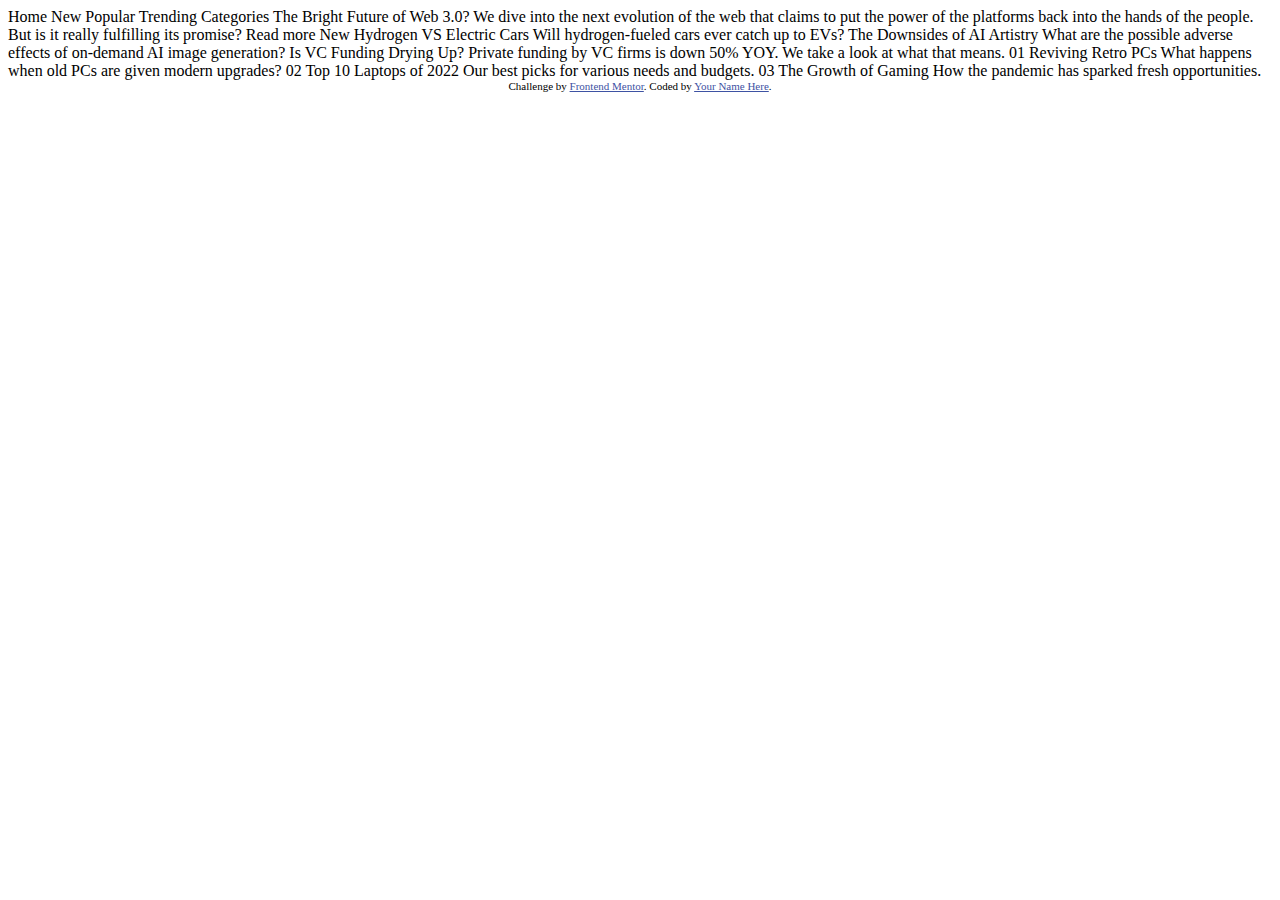
<file: news-homepage-main/index.html>
<!DOCTYPE html>
<html lang="en">
<head>
  <meta charset="UTF-8">
  <meta name="viewport" content="width=device-width, initial-scale=1.0"> <!-- displays site properly based on user's device -->

  <link rel="icon" type="image/png" sizes="32x32" href="./assets/images/favicon-32x32.png">
  
  <title>Frontend Mentor | News homepage</title>

  <!-- Feel free to remove these styles or customise in your own stylesheet 👍 -->
  <style>
    .attribution { font-size: 11px; text-align: center; }
    .attribution a { color: hsl(228, 45%, 44%); }
  </style>
</head>
<body>

  Home
  New
  Popular
  Trending
  Categories

  The Bright Future of Web 3.0?

  We dive into the next evolution of the web that claims to put the power of the platforms back into the hands of the people. 
  But is it really fulfilling its promise?

  Read more

  New 

  Hydrogen VS Electric Cars
  Will hydrogen-fueled cars ever catch up to EVs?

  The Downsides of AI Artistry
  What are the possible adverse effects of on-demand AI image generation?

  Is VC Funding Drying Up?
  Private funding by VC firms is down 50% YOY. We take a look at what that means.

  01
  Reviving Retro PCs
  What happens when old PCs are given modern upgrades?

  02
  Top 10 Laptops of 2022
  Our best picks for various needs and budgets.

  03
  The Growth of Gaming
  How the pandemic has sparked fresh opportunities.
  
  <div class="attribution">
    Challenge by <a href="https://www.frontendmentor.io?ref=challenge" target="_blank">Frontend Mentor</a>. 
    Coded by <a href="#">Your Name Here</a>.
  </div>
</body>
</html>
</file>
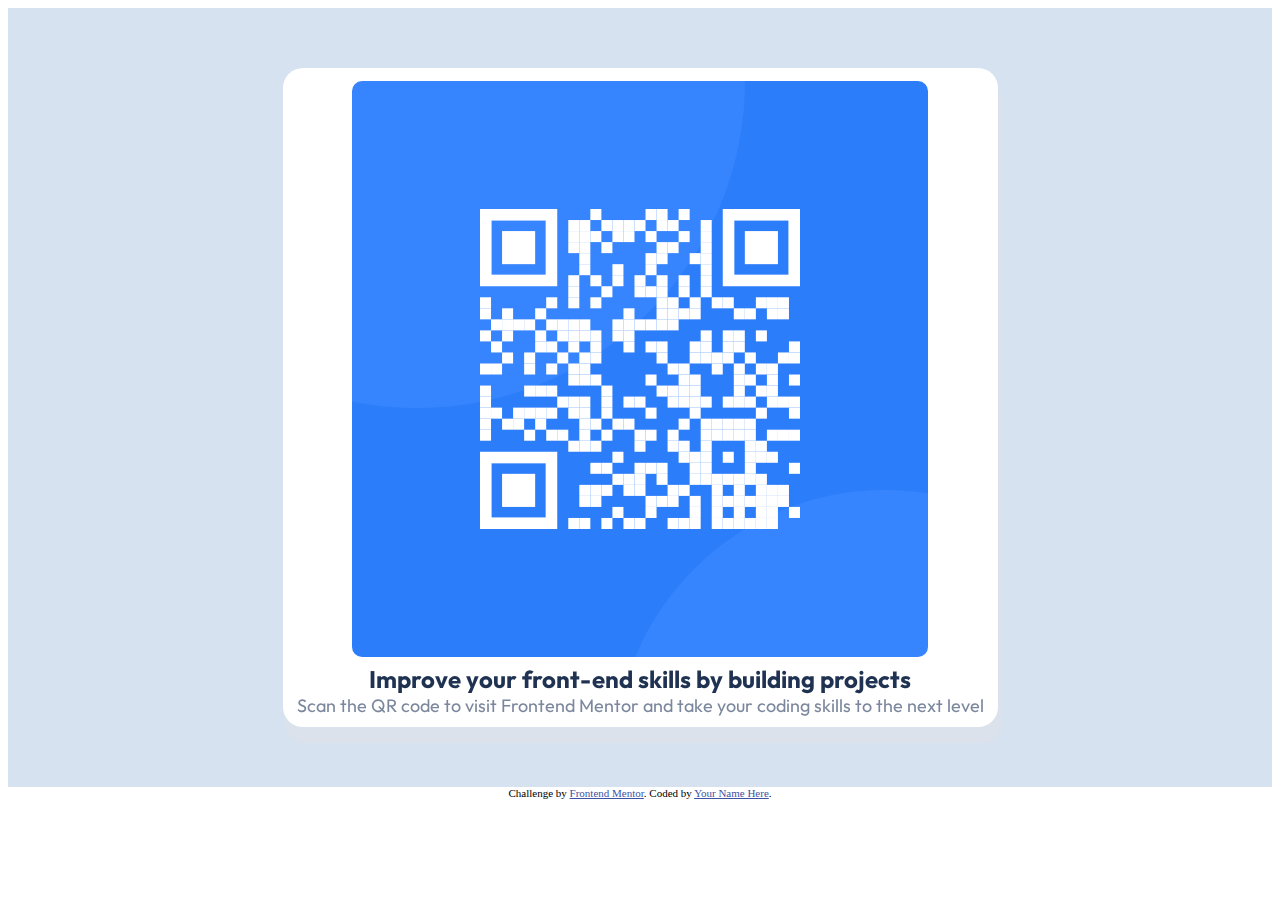
<file: qr-code-component-main/index.html>
<!DOCTYPE html>
<html lang="en">
<head>
  <meta charset="UTF-8">
  <meta name="viewport" content="width=device-width, initial-scale=1.0"> <!-- displays site properly based on user's device -->
  <link rel="preconnect" href="https://fonts.googleapis.com">
  <link rel="preconnect" href="https://fonts.gstatic.com" crossorigin>
  <link href="https://fonts.googleapis.com/css2?family=Outfit:wght@400;700&display=swap" rel="stylesheet">
  <link rel="icon" type="image/png" sizes="32x32" href="./images/favicon-32x32.png">
  <link href="https://cdn.jsdelivr.net/npm/bootstrap@5.3.0-alpha3/dist/css/bootstrap.min.css" rel="stylesheet" integrity="sha384-KK94CHFLLe+nY2dmCWGMq91rCGa5gtU4mk92HdvYe+M/SXH301p5ILy+dN9+nJOZ" crossorigin="anonymous">
  <title>Frontend Mentor | QR code component</title>

  <!-- Feel free to remove these styles or customise in your own stylesheet 👍 -->
  <style>

    .attribution { font-size: 11px; text-align: center; }
    .attribution a { color: hsl(228, 45%, 44%); }

    .bloc1{
      display: flex;
      justify-content: center;
      text-align: center;
      background-color: hsl(212, 45%, 89%);
    }
    .image{
      border-radius: 13px;
      padding: 3px;
    }
    .bloc2{
      padding-top: 10px;
      border-radius: 20px;
      padding-bottom: 10px;
      margin: 60px 0 60px 0;
      background-color: hsl(0, 0%, 100%);
      box-shadow: 3px 15px 0px 1px hsl(215, 30%, 89%);
    }
    .titre{
      font-family: 'Outfit', sans-serif;
      font-weight: 700;
      font-size: 24px;
      color: hsl(218, 44%, 22%);
      filter: blur(0.5px);
    }
    .texte{
      font-family: 'Outfit', sans-serif;
      font-weight: 400;
      font-size: 15px;
      color: hsl(220, 15%, 55%);
      padding: 0 14px 0 14px;
      filter: blur(0.5px);
    }
    @media (min-width: 576px){
      .texte{
        font-size: 17px;
      }
    }
    @media (min-width: 1200px){
      .texte{
        font-size: 18px;
      }
    }
  </style>
</head>
<body>
<div class="container mt-5">
  <div class="row bloc1">
    <div class="col-10 col-sm-8 col-md-6 col-lg-4 col-xl-4 col-xxl-3 bloc2">
      <div>
        <img src="images/image-qr-code.png" alt="qrcode" class="img-fluid image">
      </div>
      <div class="mt-4 mb-4 titre">
        Improve your front-end skills by building projects
      </div>
      <div class="mb-4 texte">
        Scan the QR code to visit Frontend Mentor and take your coding skills to the next level
      </div>
    </div>
  </div>
</div>

  
  <div class="attribution">
    Challenge by <a href="https://www.frontendmentor.io?ref=challenge" target="_blank">Frontend Mentor</a>. 
    Coded by <a href="#">Your Name Here</a>.
  </div>
<script src="https://cdn.jsdelivr.net/npm/@popperjs/core@2.11.7/dist/umd/popper.min.js" integrity="sha384-zYPOMqeu1DAVkHiLqWBUTcbYfZ8osu1Nd6Z89ify25QV9guujx43ITvfi12/QExE" crossorigin="anonymous"></script>
<script src="https://cdn.jsdelivr.net/npm/bootstrap@5.3.0-alpha3/dist/js/bootstrap.min.js" integrity="sha384-Y4oOpwW3duJdCWv5ly8SCFYWqFDsfob/3GkgExXKV4idmbt98QcxXYs9UoXAB7BZ" crossorigin="anonymous"></script>
</body>
</html>
</file>
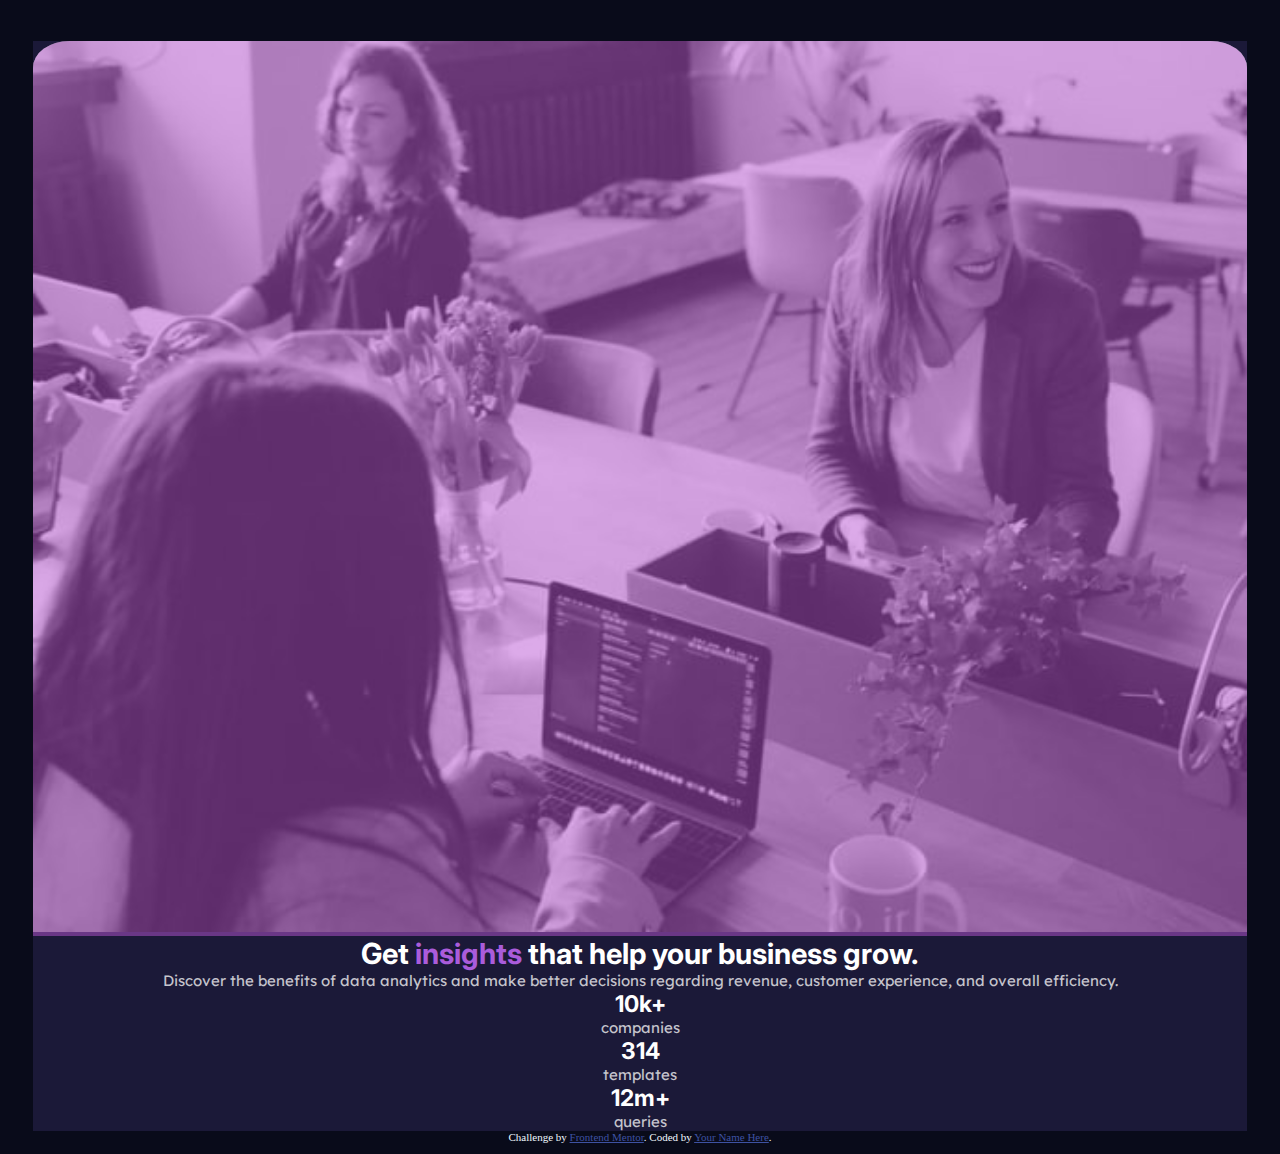
<file: stats-preview-card-component-main/index.html>
<!DOCTYPE html>
<html lang="en">
<head>
  <meta charset="UTF-8">
  <meta name="viewport" content="width=device-width, initial-scale=1.0"> <!-- displays site properly based on user's device -->

  <link rel="icon" type="image/png" sizes="32x32" href="./images/favicon-32x32.png">
  <link rel="stylesheet" href="css/style.css">
  <link href="https://cdn.jsdelivr.net/npm/bootstrap@5.3.0-alpha3/dist/css/bootstrap.min.css" rel="stylesheet" integrity="sha384-KK94CHFLLe+nY2dmCWGMq91rCGa5gtU4mk92HdvYe+M/SXH301p5ILy+dN9+nJOZ" crossorigin="anonymous">
  <link href="https://fonts.googleapis.com/css2?family=Inter:wght@400;700&family=Outfit:wght@400;700&display=swap" rel="stylesheet">
  <link rel="preconnect" href="https://fonts.googleapis.com">
  <link rel="preconnect" href="https://fonts.gstatic.com" crossorigin>
  <link href="https://fonts.googleapis.com/css2?family=Inter:wght@400;700&family=Lexend+Deca&family=Outfit:wght@400;700&display=swap" rel="stylesheet">
  <title>Frontend Mentor | Stats preview card component</title>
</head>
<body>
<section>
  <div>
      <div class="container container-xl">
        <div class="row blocimageText box">
          <div class="col-12 col-xxl-6">
            <div class="image-container">
              <img src="images/image-header-mobile.jpg" alt="device" class="img-fluid image">
            </div>
          </div>
          <div class="col-12 col-xxl-6">
            <div class="blocText">
                <div class="title my-3">Get <span class="insights">insights</span> that help your business grow.</div>
                <div class="text mb-3">Discover the benefits of data analytics and make better decisions regarding revenue, customer
                  experience, and overall efficiency.</div>
                <div class="blocValue">
                  <div class="mb-3"><span class="number">10k+</span> <br> <span class="value1">companies</span></div>
                  <div class="mb-3"><span class="number">314</span> <br> <span class="value2">templates</span></div>
                  <div class="mb-5"><span class="number">12m+</span> <br> <span class="value3">queries</span></div>
                </div>
            </div>

          </div>
        </div>
      </div>
    <div class="attribution pb-3">
      Challenge by <a href="https://www.frontendmentor.io?ref=challenge" target="_blank">Frontend Mentor</a>.
      Coded by <a href="#">Your Name Here</a>.
    </div>
  </div>
</section>



<script src="https://cdn.jsdelivr.net/npm/bootstrap@5.3.0-alpha3/dist/js/bootstrap.bundle.min.js" integrity="sha384-ENjdO4Dr2bkBIFxQpeoTz1HIcje39Wm4jDKdf19U8gI4ddQ3GYNS7NTKfAdVQSZe" crossorigin="anonymous"></script>
</body>
</html>
</file>
<file: stats-preview-card-component-main/css/style.css>
.attribution { font-size: 11px; text-align: center; }
.attribution a { color: hsl(228, 45%, 44%); }
body{
    background-color: hsl(233, 47%, 7%) !important;
}
.image{
    width: 100%;
    border-radius: 3% 3% 0% 0%;
}
section{
    color: aliceblue;
    text-align: center;
    margin: 41px 25px 11px 25px;
}
.box{
    background-color: hsl(244, 38%, 16%);
    margin-top: 10px;
}
.col-12{
    padding: 0px !important;
}
.title, .number{
    color: hsl(0, 0%, 100%);
    font-size: 29px;
    font-family: 'Inter', sans-serif;
    font-weight: 700;
}
.text, .value1, .value2, .value3{
    color: hsla(0, 0%, 100%, 0.75);
    font-weight: 400;
    font-family: 'Lexend Deca', sans-serif;
    font-size: 15px;
}
.title{
    font-size: 29px;
}
.number{
    font-size: 23px;
}
.blocText{
    padding: 0px 28px;
}
.image-container {
    position: relative;
}

.image-container::before {
    content: "";
    position: absolute;
    top: 0;
    left: 0;
    width: 100%;
    height: 100%;
    background-color: rgba(186, 85, 211, 0.5); /* Couleur rose semi-transparente */
    pointer-events: none; /* Permet de cliquer à travers le filtre */
    border-radius: 3% 3% 0% 0%;
    z-index: 1; /* Pour empiler le filtre au-dessus de l'image */
}
.insights{
    color: hsl(277, 64%, 61%);
}
@media (min-width: 1400px){
    .body{
        background-color: white !important;
    }
    .blocimageText{
        display: flex;
        flex-direction: row-reverse;
    }
    .image {
        width: 100%;
    }
    .image-container::before, .image {
        border-radius: 0% 3% 3% 0%;
    }
    .title{
        margin-top: 20px;
        font-size: 40px;
    }
    .text{
        font-size: 17px;
    }
    .blocText {
        padding: 0px 103px;
        margin-top: 64px;
    }
    .blocValue{
        display: flex;
        justify-content: space-between;
        margin-top: 52px;
    }
    section{
        text-align: left;
        margin: 41px 25px 11px 25px;
    }
}
</file>
